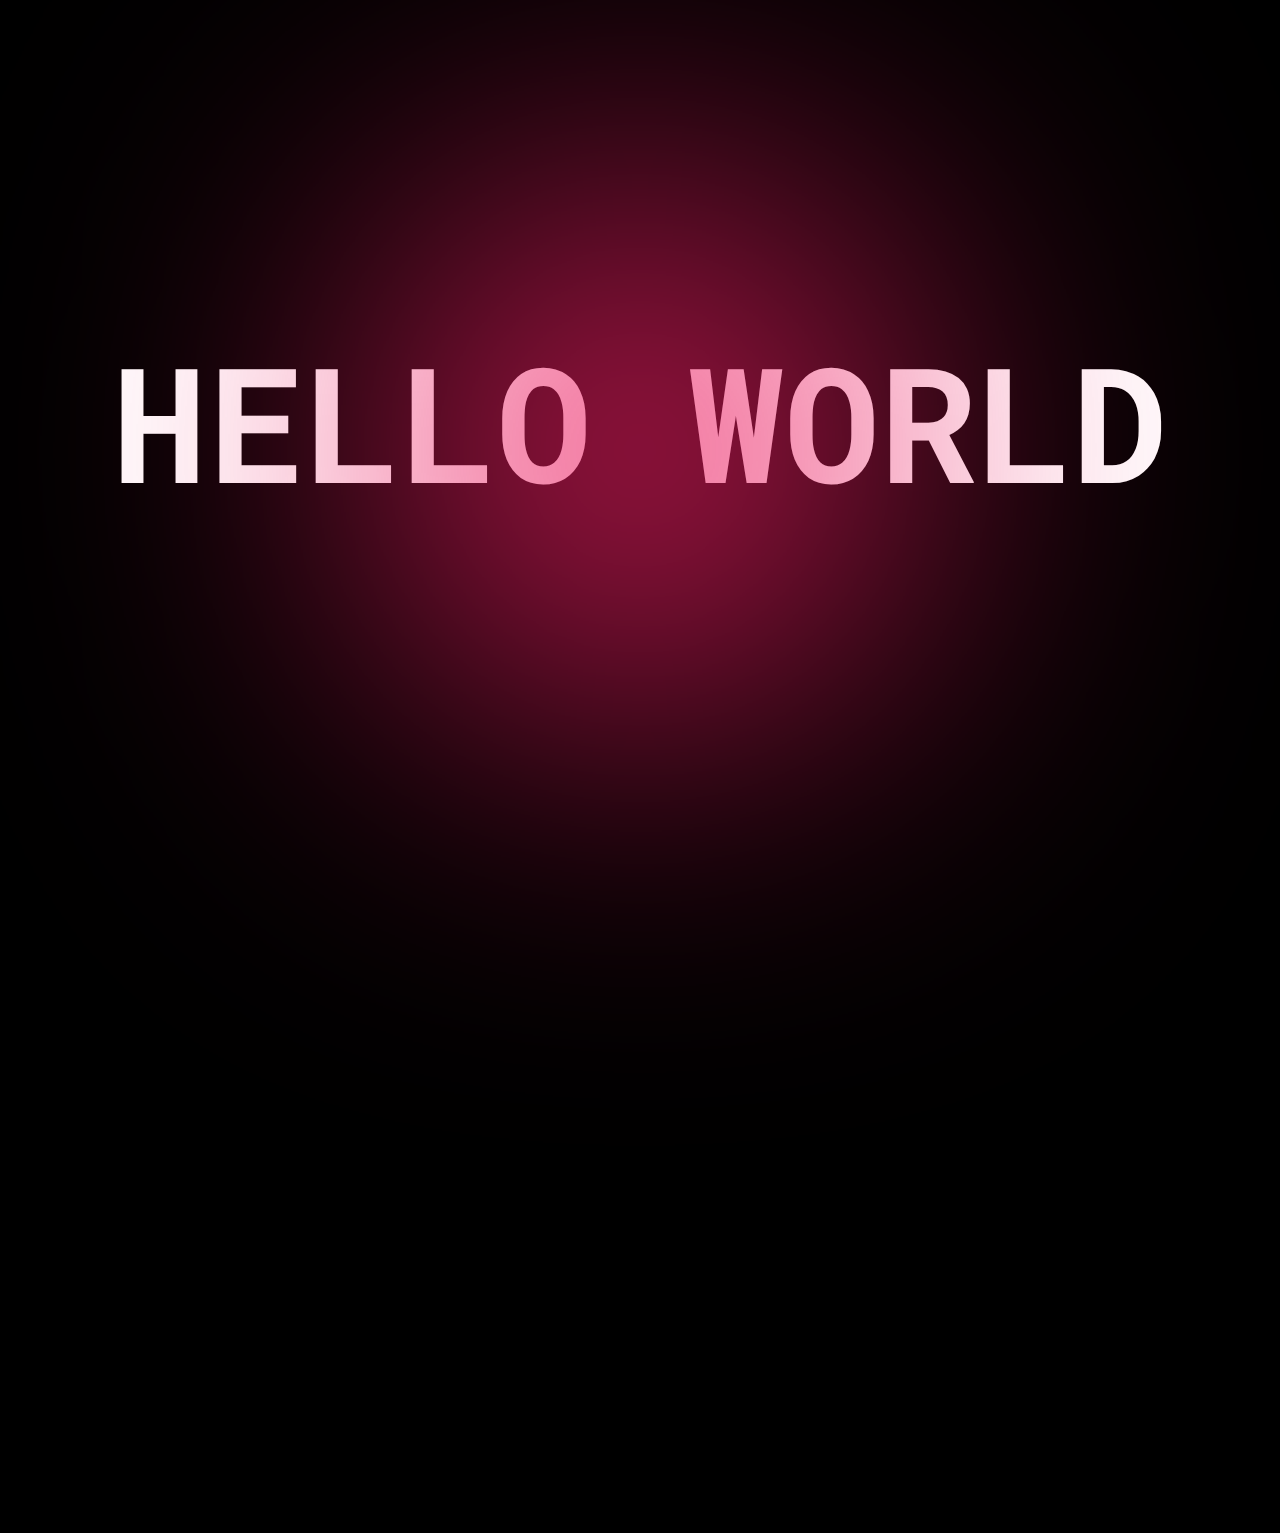
<file: index.html>
<!DOCTYPE html>
<html lang="en">
<head>
    <meta charset="UTF-8">
    <meta name="viewport" content="width=device-width, initial-scale=1.0">
    <title>Moving text</title>
    <script defer src="index.js"></script>
    <script defer src="new.js"></script>
    <link rel="stylesheet" href="style.css">
    <link rel="preconnect" href="https://fonts.googleapis.com">
<link rel="preconnect" href="https://fonts.gstatic.com" crossorigin>
<link href="https://fonts.googleapis.com/css2?family=Roboto+Mono:ital,wght@0,100;0,200;0,400;0,700;1,100;1,200;1,300;1,400;1,500;1,700&display=swap" rel="stylesheet">
</head>
<body>
    <div id="center"></div>
    <h1 data-value="HELLO WORLD">
        HELLO WORLD
    </h1>
    <div id="blob"></div>
    <div id="blur"></div>
</body>
</html>
</file>
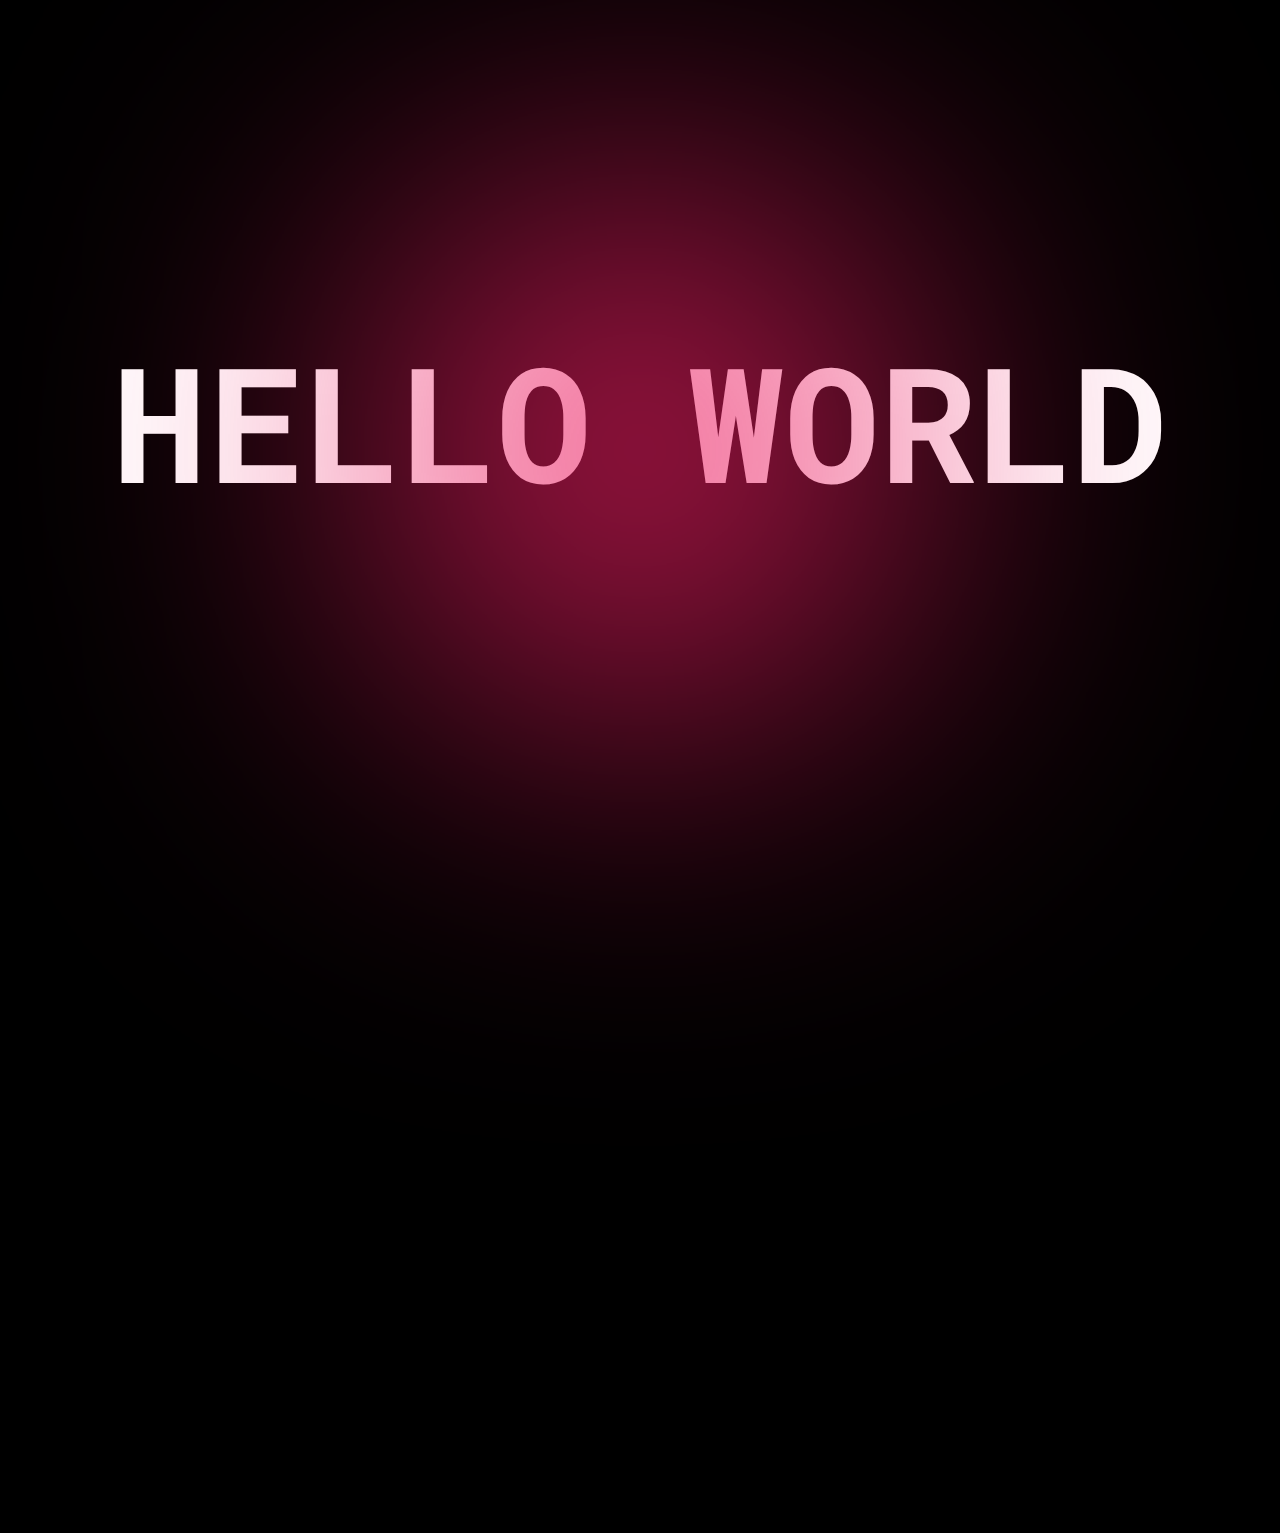
<file: test.html>
<!DOCTYPE html>
<html lang="en">
<head>
    <meta charset="UTF-8">
    <meta name="viewport" content="width=device-width, initial-scale=1.0">
    <title>Moving text</title>
    <script defer src="index.js"></script>
    <script defer src="new.js"></script>
    <link rel="stylesheet" href="style.css">
    <link rel="preconnect" href="https://fonts.googleapis.com">
<link rel="preconnect" href="https://fonts.gstatic.com" crossorigin>
<link href="https://fonts.googleapis.com/css2?family=Roboto+Mono:ital,wght@0,100;0,200;0,400;0,700;1,100;1,200;1,300;1,400;1,500;1,700&display=swap" rel="stylesheet">
</head>
<body>
    <div id="center"></div>
    <h1 data-value="HELLO WORLD">
        HELLO WORLD
    </h1>
    <div id="blob"></div>
    <div id="blur"></div>
</body>
</html>
</file>
<file: style.css>
@import url('https://fonts.googleapis.com/css2?family=Roboto+Mono:ital,wght@0,100;0,200;0,400;0,700;1,100;1,200;1,300;1,400;1,500;1,700&display=swap');

body{
    background-color: black;
    overflow: hidden;
    justify-content: center;
}

h1{
    color: white;
    font-size: 10rem;
    font-family: 'Roboto Mono', cursive;
    text-align: center;
    z-index: 1;
}

@keyframes rotate {
    from {
        rotate: 0deg;
    }
    50% {
        scale: 1 1.25;
    }
    to{
        rotate:360deg;
    }
}

#center{
    height: 200px;
    width: 200px;
}

#blur{
    height: 100%;
    width: 100%;
    position: absolute;
    z-index: 2;
}

#blob{
    position: absolute;
    height: 500px;
    aspect-ratio: 1;
    position: absolute;
    left: 50%;
    top: 50%;
    translate: -50% -50%;
    border-radius: 50%;
    background-color: rgb(235, 29, 97);
    animation: rotate 20s infinite;
    filter: blur(200px);
    z-index: 3; 
}
</file>
